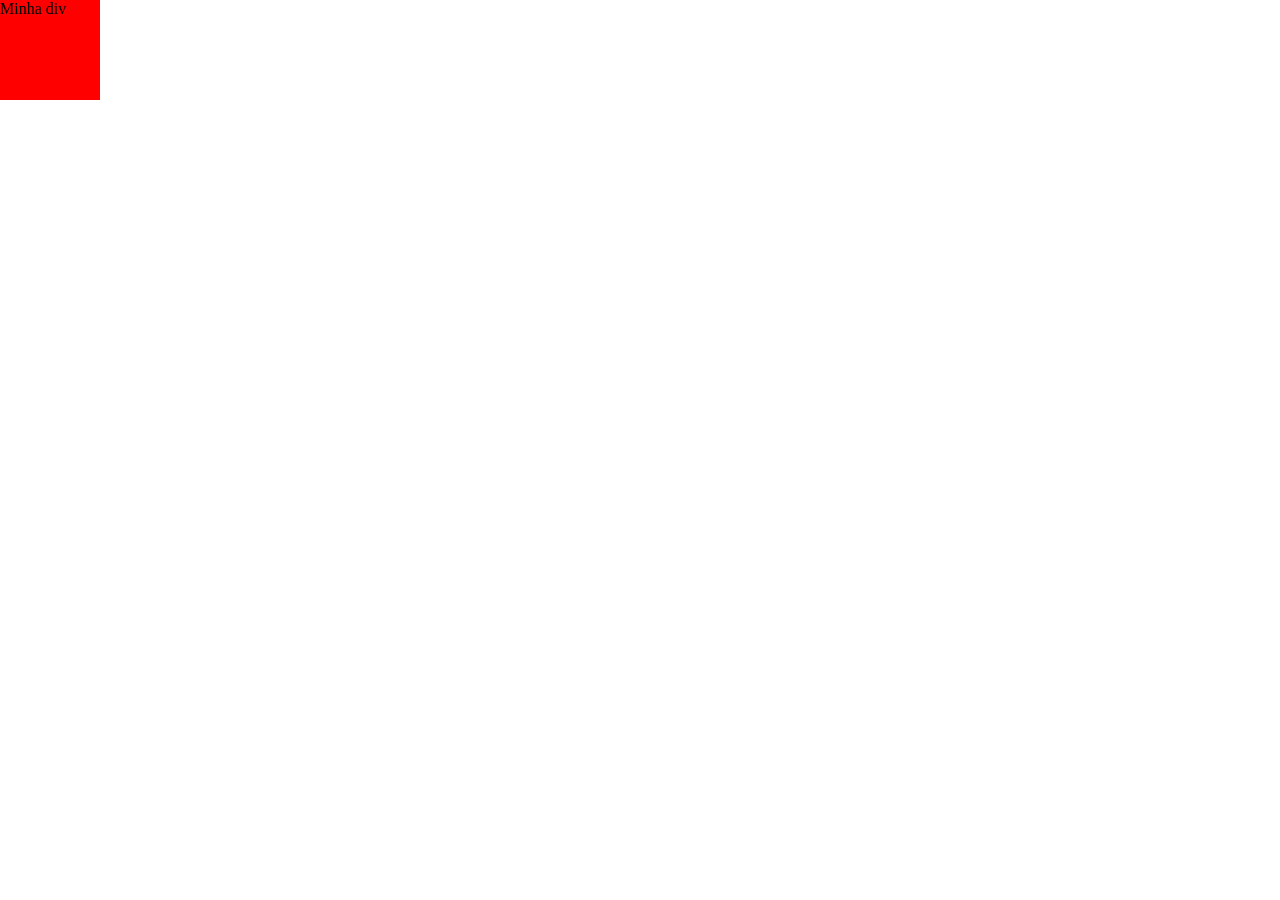
<file: calc/index.html>
<!DOCTYPE html>
<html lang="en">
<head>
    <meta charset="UTF-8">
    <meta name="viewport" content="width=device-width, initial-scale=1.0">
     <link rel="stylesheet" href="./syle.css">
    <title>Calc</title>
</head>
<body>
    <div class="container">
        Minha div
    </div>
</body>
</html>
</file>
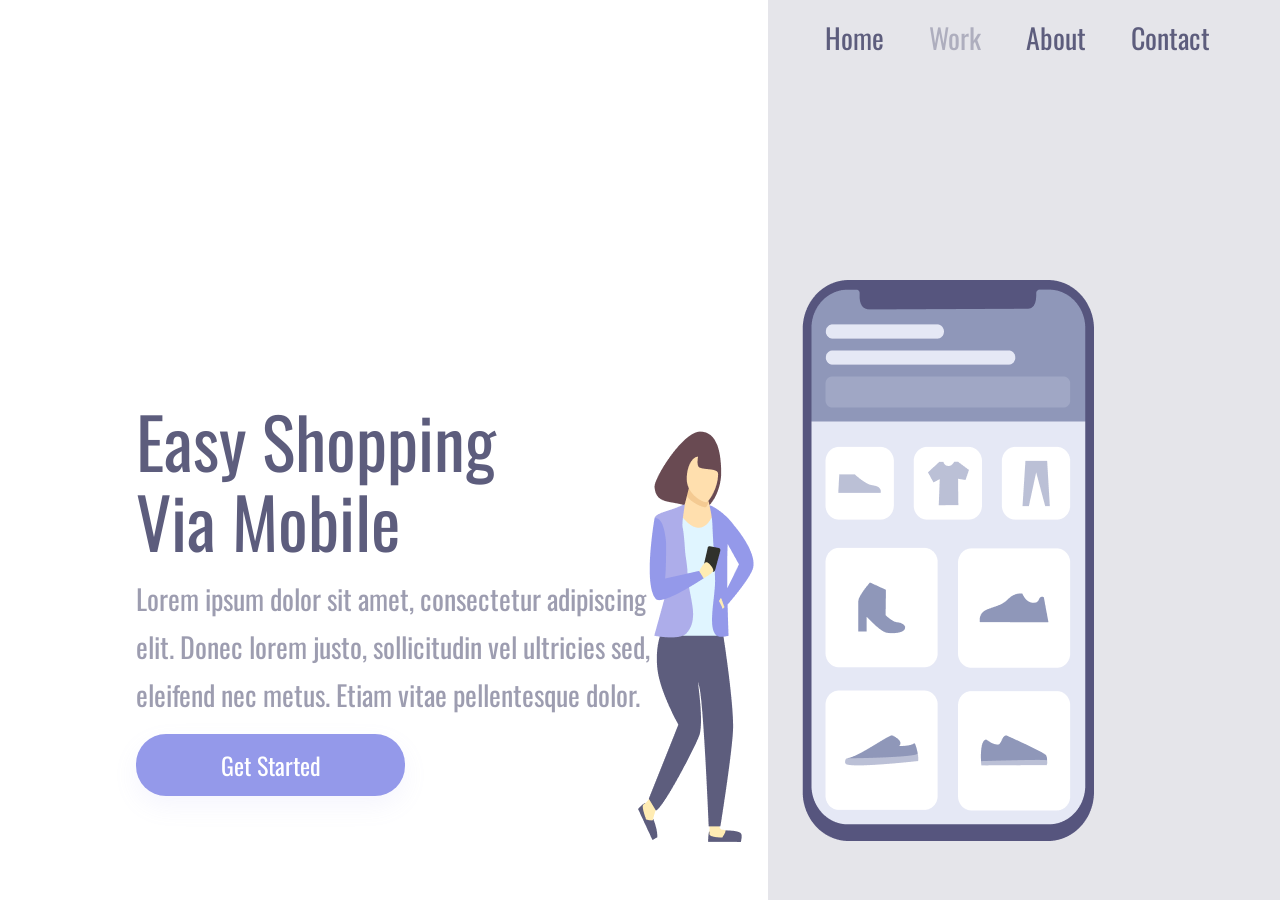
<file: Projeto-2.html>
<!DOCTYPE html>
    <html lang="en">

<head>
     <link rel="stylesheet" href="./Projeto-2.css">
     <link rel="preconnect" href="https://fonts.googleapis.com">
    <link rel="preconnect" href="https://fonts.gstatic.com" crossorigin>
    <link href="https://fonts.googleapis.com/css2?family=Oswald&display=swap" rel="stylesheet">
     <meta charset="UTF-8">
    <meta name="viewport" content="width=device-width, initial-scale=1.0">
    <title>Projeto - Branch Develop</title>
</head>

<body>
        <div class="wrapper">

    <section class="Container-left">

            <h1>Easy Shopping Via Mobile</h1>
                <p>Lorem ipsum dolor sit amet, consectetur adipiscing elit. Donec lorem justo, sollicitudin vel ultricies sed, eleifend nec metus. Etiam vitae pellentesque dolor. </p>
                    <button>Get Started</button>
    </section>
         <section class="Container-right">
                <header>
                    <a>Home</a>
                     <a>Work</a>
                     <a>About</a>
                     <a>Contact</a>


                 </header>
            <img src="./img/Illustration-3-3.png" alt="Girl-Cellphone">

        </section>
    </div>

</body>

</html>
</file>
<file: calc/syle.css>
*{
margin: 0;
padding: 0;
box-sizing: border-box;
}

.container{
width: 100px;
height: 100px;
background-color: red;


}
</file>
<file: Projeto-2.css>
*{
 margin: 0;
 padding: 0;
 box-sizing: border-box;
  font-family: 'Oswald', sans-serif;
   font-weight: 400;
}

.wrapper{
    height: 100vh;
    width: 100vw;


}

.Container-left{
 display: inline-block;
 width: 60%;
padding-left: 136px;
margin-top: 400px;
}


.Container-right{
display: inline-block;
background-color: rgba(93,93,125,0.16);
height: 100vh;
width: 40%;
position: absolute;

}

img{
position: relative;

top: 25%;
right: 130px;


}


h1{
 
font-size: 70px;
line-height: 80px;
color: #5D5D7D;
width: 368px;
}

p{

 font-size: 28px;
 line-height: 48px;
color: #5D5D7D;
opacity: 0.6;
margin: 15px 0px;
width: 540px;
}

button{

height: 62px;
width: 269px;
background-color: #9499EA;
box-shadow: 0px 10px 24px rgba(148, 153, 234, 0.0979959);
font-size: 24px;
line-height: 36px;
text-align: center;
color: #FFFFFF;
border: none;
border-radius: 30px;
cursor: pointer;
}





button:hover{
opacity: 0.8;

}


button:active{

opacity: .5;




}

a{
font-size: 28px;
line-height: 100%;
letter-spacing: 0px;
color: #5D5D7D;
 margin-right: 41px;
 cursor: pointer;
 
}

a:nth-child(2){

    opacity: 0.4;
}


a:hover{

opacity: o.4;


}


a:active{


opacity: 0.8;


}



header{

margin-top: 24px;
margin-left: 57px;

}




 @media screen and (max-width:900px ){   
.Container-left{
    width: 100%;
    height: 50%;
    padding: 0;
    margin: 0;
}

.Container-right{

display: block;
height: auto;
width: 100%;
position: static;
padding: 40px;
}

img{
    position: static;
    width: 90%;
}

header{

display: none;


}

h1{
font-size: 36px;
line-height: 52px;
width: auto ;
margin: 58px 50px 0px 50px;
text-align: center;
}

p{
 margin: 15px 40px;
width: auto;
text-align: center;
line-height: 24px;
font-size: 14px;
}


button{

 margin: 0 auto;
 display: block;


}
























    
 }
</file>
